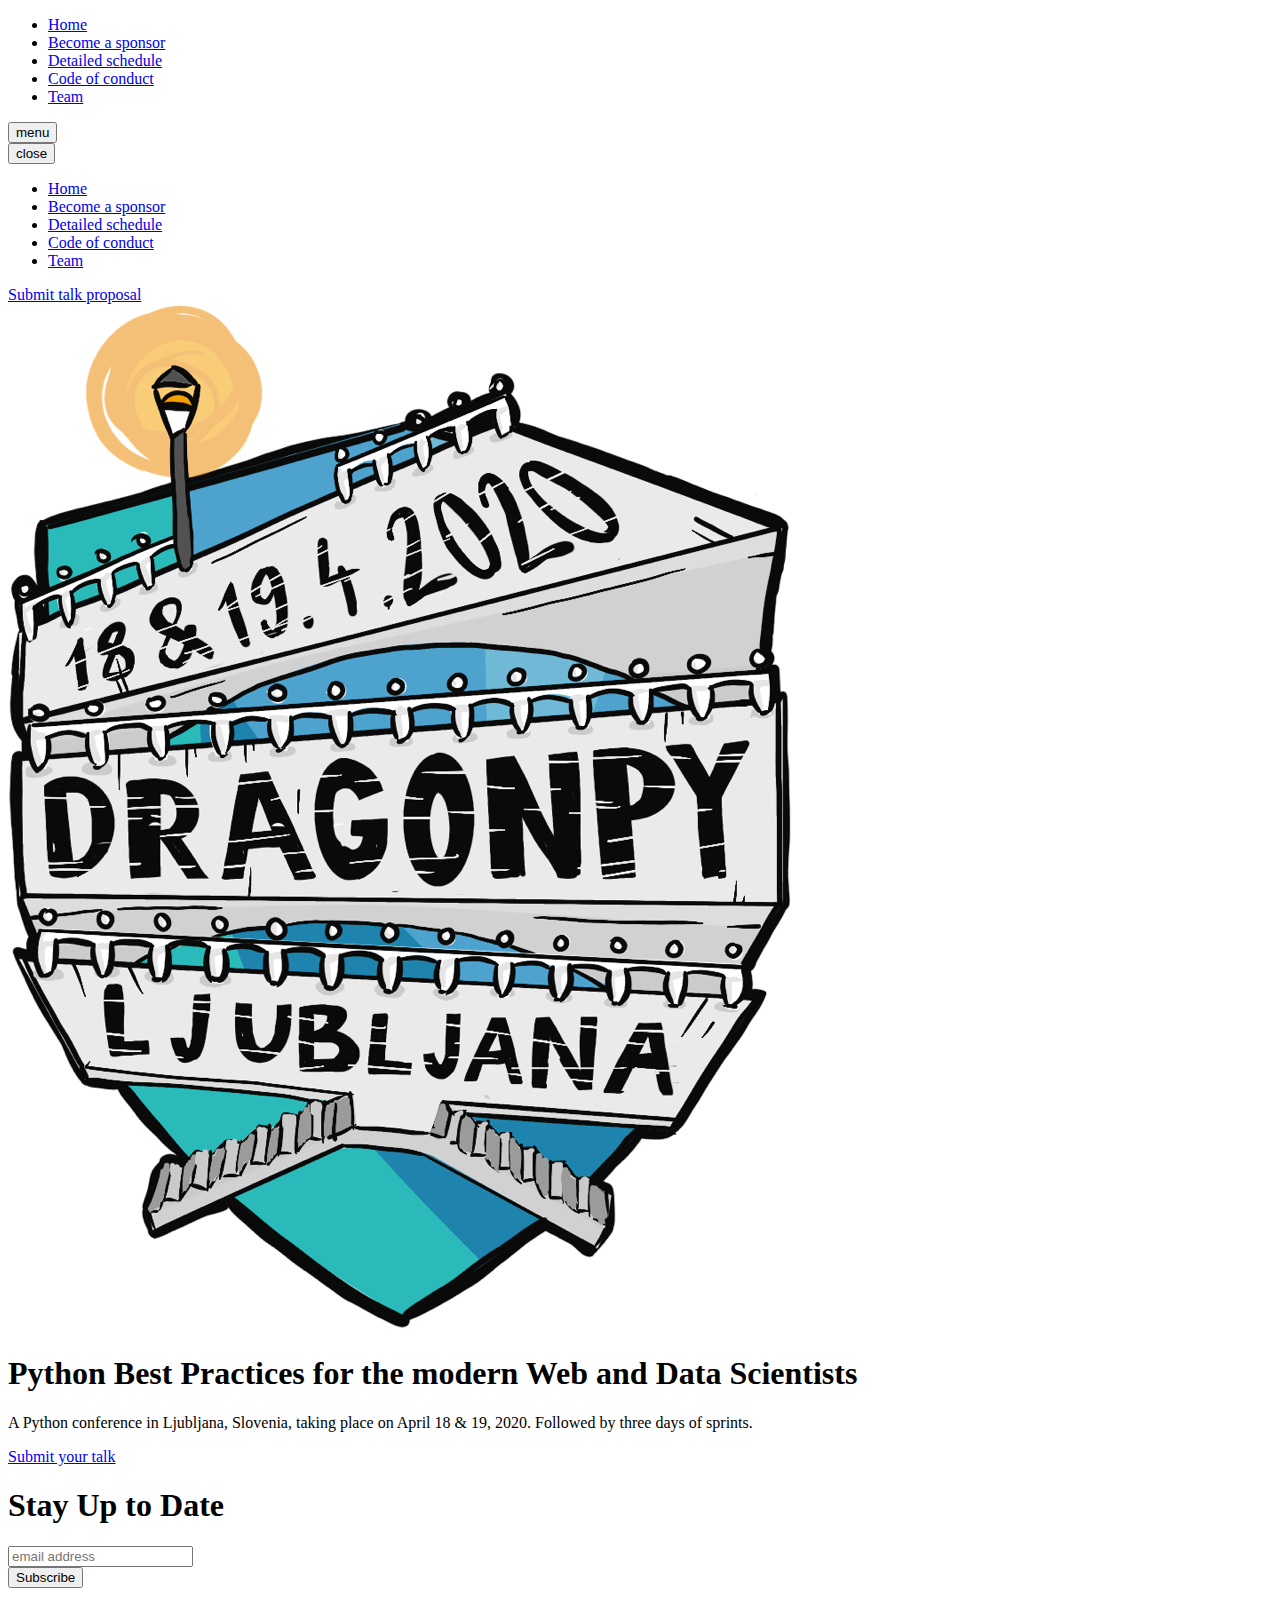
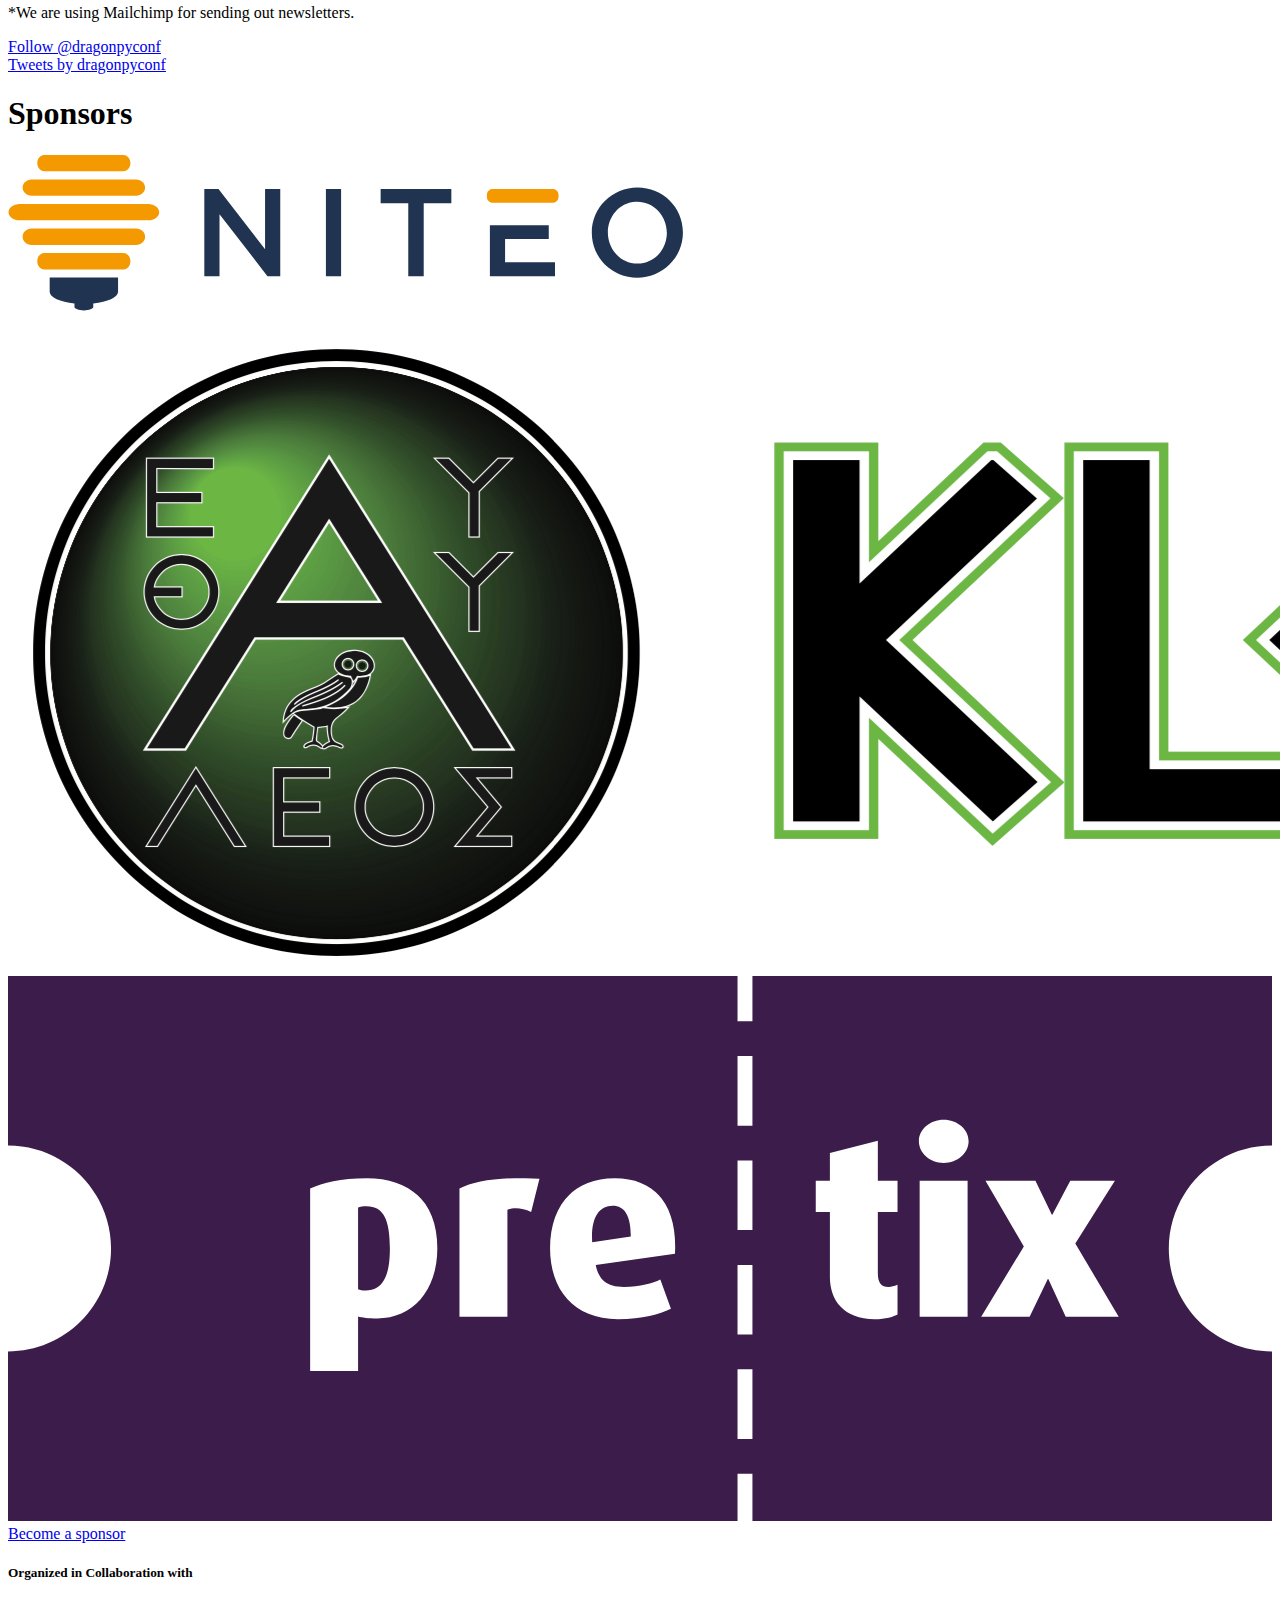
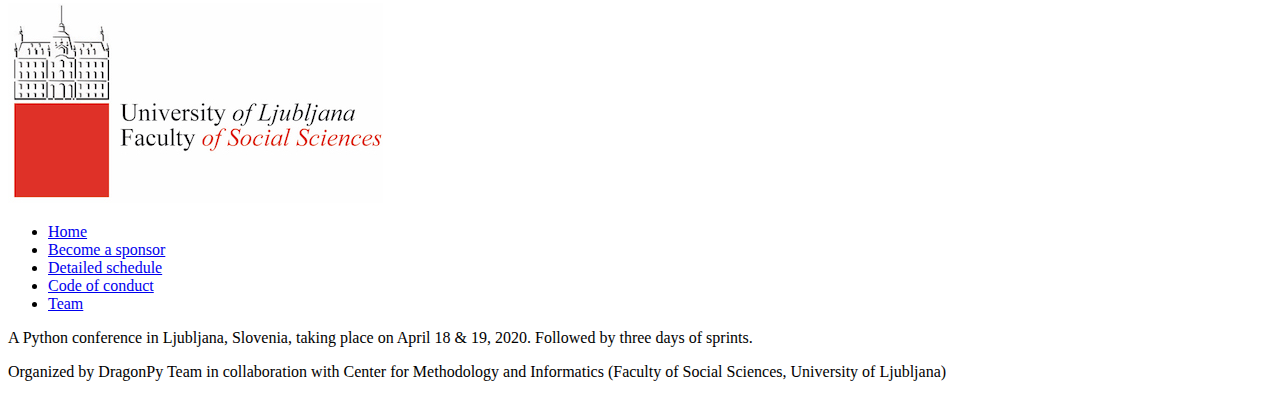
<file: index.html>
<!doctype html>
<html class="no-js" lang="en">
<head>
    <meta charset="utf-8">
    <meta http-equiv="x-ua-compatible" content="ie=edge">
    <meta name="viewport" content="width=device-width, initial-scale=1.0">
    <title>DragonPy | Python Conference - Ljubljana - April 202</title>
    <link rel="apple-touch-icon" sizes="180x180" href="https://dragonpy.com/apple-touch-icon.png">
    <link rel="icon" type="image/png" sizes="32x32" href="https://dragonpy.com/favicon-32x32.png">
    <link rel="icon" type="image/png" sizes="16x16" href="https://dragonpy.com/favicon-16x16.png">
    <link rel="manifest" href="https://dragonpy.com/site.webmanifest">
    <link rel="mask-icon" href="https://dragonpy.com/safari-pinned-tab.svg" color="#5bbad5">
    <link href="https://fonts.googleapis.com/css?family=Lato:400,400i,700,900&display=swap&subset=latin-ext"
          rel="stylesheet">
    <link rel="stylesheet" href="https://dragonpy.com/assets/css/app.css">
</head>

<body class="home">

<!-- note: home has extra .home-background wrapper around first 2/3rds of content -->
<div class="home-background">
    <div class="grid-container">

                <!-- shared header -->
        <nav class="top-nav grid-x grid-padding-x align-center hide-for-small-only">
            <ul class="menu">
                
                  <li><a href="https://dragonpy.com/">Home</a></li>
                
                  <li><a href="https://dragonpy.com/sponsors">Become a sponsor</a></li>
                
                  <li><a href="https://dragonpy.com/schedule">Detailed schedule</a></li>
                
                  <li><a href="https://dragonpy.com/conduct">Code of conduct</a></li>
                
                  <li><a href="https://dragonpy.com/team">Team</a></li>
                
            </ul>
        </nav>

        <div class="grid-x grid-padding-x show-for-small-only"
             data-responsive-toggle="mobile-menu">

            <nav class="top-nav small-11 cell text-right">
                <button class="text-white text-bold" data-toggle="mobile-menu">menu</button>
            </nav>
        </div>

        <div id="mobile-menu" class="hide-for-medium">
            <div class="grid-container">
                <div class="grid-x grid-padding-x">
                    <div class="small-12 cell text-right"
                         data-responsive-toggle="mobile-menu">
                        <button type="button" class="mobile-menu__close"
                                data-toggle="mobile-menu">close
                        </button>
                    </div>

                    <ul class="mobile-menu__ul">
                        
                          <li><a href="https://dragonpy.com/">Home</a></li>
                        
                          <li><a href="https://dragonpy.com/sponsors">Become a sponsor</a></li>
                        
                          <li><a href="https://dragonpy.com/schedule">Detailed schedule</a></li>
                        
                          <li><a href="https://dragonpy.com/conduct">Code of conduct</a></li>
                        
                          <li><a href="https://dragonpy.com/team">Team</a></li>
                        
                    </ul>

                    <div class="mobile-menu__cracks"></div>

                    <div class="mobile-menu__cta-wrapper small-12 cell">
                        <a href="#" class="btn yellow">Submit talk proposal</a>
                    </div>
                </div>
            </div>
        </div>

        <!-- end shared header -->

        <!-- home specific content -->
        <div class="grid-x grid-padding-x align-center-middle">
            <div class="large-5 small-10 cell">
                <img src="assets/img/logo_final.png" alt="DragonPy Logo"/>
            </div>
            <div class="large-4 small-10 cell text-white">
                <h1 class="hero-text-bottom-padding">Python Best Practices for the modern Web and Data Scientists</h1>
                <p class="hero-text-bottom-padding">A Python conference in Ljubljana, Slovenia, taking place on April 18
                    &
                    19, 2020. Followed by three days of sprints.</p>
                <a href="https://papercall.io/dragonpy" target="_blank" class="btn yellow">Submit your talk</a>
            </div>
        </div>

        <div class="grid-x grid-padding-x align-center home-newsletter">
            <div class="large-10 large-offset-2 small-10 cell">
                <h1>Stay Up to Date</h1>
            </div>
            <div class="large-10 large-offset-2 small-10 cell grid-x">
                <div class="large-6 cell">
                    <form action="https://dragonpy.us4.list-manage.com/subscribe/post?u=b5b4174148875c2fb71a0baf9&amp;id=357fcd279f"
                          method="post" id="mc-embedded-subscribe-form" name="mc-embedded-subscribe-form"
                          class="validate"
                          target="_blank" novalidate>

                        <div id="mc_embed_signup_scroll">

                            <div id="mce-responses">
                                <div class="" id="mce-error-response" style="display:none"></div>
                                <div class="" id="mce-success-response" style="display:none"></div>
                            </div>

                            <input type="email" value="" name="EMAIL" class="email" id="mce-EMAIL"
                                   placeholder="email address" required>
                            <div style="position: absolute; left: -5000px;" aria-hidden="true"><input type="text"
                                                                                                      name="b_b5b4174148875c2fb71a0baf9_357fcd279f"
                                                                                                      tabindex="-1"
                                                                                                      value=""></div>
                            <div class="clear"><input type="submit" value="Subscribe" name="subscribe"
                                                      id="mc-embedded-subscribe" class="btn yellow"></div>
                        </div>
                    </form>

                    <p id="mc_disclaimer" class="text-left">*We are using Mailchimp for sending out newsletters.</p>
                </div>
            </div>
        </div>

        <div class="grid-x grid-padding-x align-center">
            <div class="large-10 large-offset-2 medium-offset-2 cell">
                <div class="text-center large-text-left medium-text-left">
                    <a href="https://twitter.com/dragonpyconf?ref_src=twsrc%5Etfw" class="twitter-follow-button"
                       data-size="large" data-show-count="false">Follow @dragonpyconf</a>
                </div>
                <a class="twitter-timeline" data-lang="en" data-height="600" data-width="400" data-dnt="true"
                   href="https://twitter.com/dragonpyconf?ref_src=twsrc%5Etfw">Tweets by dragonpyconf</a>
                <script async src="https://platform.twitter.com/widgets.js" charset="utf-8"></script>
            </div>
        </div>
    </div>
</div>

<div class="grid-container home-sponsors">
    <div class="grid-x grid-padding-x align-center-middle">
        <div class="large-10 cell">
            <h1>Sponsors</h1>
        </div>
        <div class="small-12 cell"></div>
        <div class="large-2 small-6 cell">
            <a href="https://niteo.co/" target="_blank" rel="noopener"><img src="assets/img/logo-niteo.svg" alt="Niteo"></a>
        </div>
        <div class="large-2 small-6 cell">
            <a href="https://kleos.si/" target="_blank" rel="noopener"><img src="assets/img/logo-kleos.png" alt="Kleos"></a>
        </div>
        <div class="large-2 small-6 cell">
            <a href="https://pretix.eu/" target="_blank" rel="noopener"><img src="assets/img/logo-pretix.svg" alt="Pretix"></a>
        </div>
        <div class="small-12 cell home-sponsors__cta"></div>
        <a href="/sponsors" class="btn green">Become a sponsor</a>
        <div class="large-10 cell">
            <h5 class="home-sponsors__coorg">Organized in Collaboration with</h5>
        </div>
        <div class="small-12 cell sponsors__cta"></div>
        <div class="large-3 small-6 cell">
            <a href="https://www.fdv.uni-lj.si/en/research/research-centres/department-of-sociology/centre-for-methodology-and-informatics" target="_blank" rel="noopener"><img src="assets/img/logo-fdv.jpg" alt="Center for Methodology and Informatics (Faculty of Social Sciences, University of Ljubljana)"></a>
        </div>
        </div>
    </div>
</div>
</div>

<!-- end home specific content -->

<!-- shared footer -->
<footer>
    <div class="grid-container">
        <div class="grid-x grid-padding-x align-center">
            <div class="large-10 cell">
                <div class="footer-dragon"></div>
            </div>
        </div>
    </div>
    <div class="grid-container ">
        <div class="grid-x grid-padding-x">
            <div class="small-10 small-offset-1 large-3 cell">
                <ul class="footer-menu">
                
                  <li><a href="https://dragonpy.com/">Home</a></li>
                
                  <li><a href="https://dragonpy.com/sponsors">Become a sponsor</a></li>
                
                  <li><a href="https://dragonpy.com/schedule">Detailed schedule</a></li>
                
                  <li><a href="https://dragonpy.com/conduct">Code of conduct</a></li>
                
                  <li><a href="https://dragonpy.com/team">Team</a></li>
                
                </ul>
            </div>
            <div class="small-10 large-5 cell text-footer small-offset-1 large-offset-0">
                <p>A Python conference in Ljubljana, Slovenia, taking place on April 18 & 19, 2020. Followed by three
                    days of sprints.
                </p>
                <p>Organized by DragonPy Team in collaboration with Center for Methodology and Informatics (Faculty of
                    Social Sciences, University of Ljubljana)</p>
            </div>
        </div>
    </div>
</footer>
<!-- end shared footer -->

<script src="https://dragonpy.com/assets/vendor/jquery/dist/jquery.js"></script>
<script src="https://dragonpy.com/assets/vendor/what-input/dist/what-input.js"></script>
<script src="https://dragonpy.com/assets/vendor/foundation-sites/dist/js/foundation.js"></script>
<script src="https://dragonpy.com/assets/js/app.js"></script>

</body>
</html>
</file>
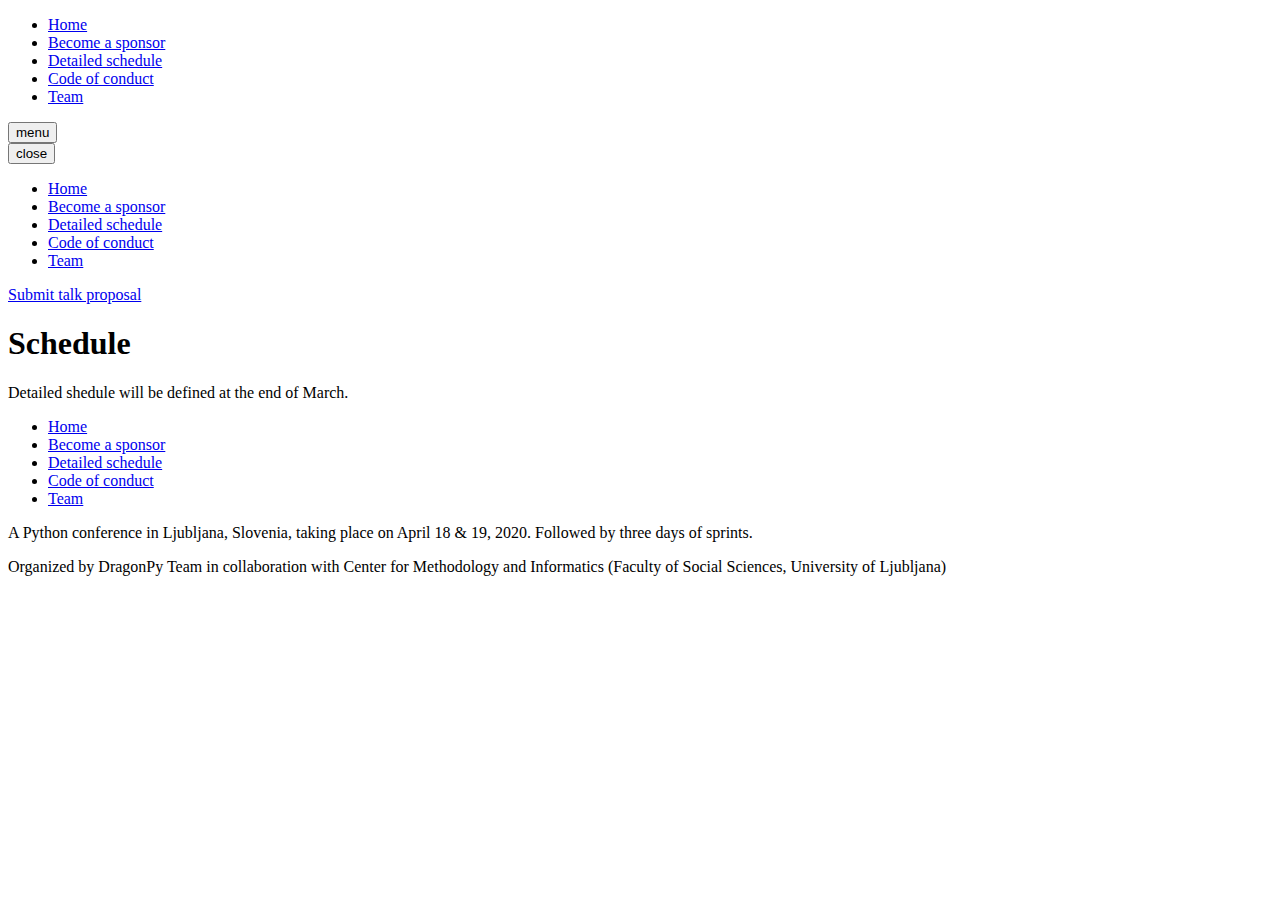
<file: schedule.html>
<!doctype html>
<html class="no-js" lang="en">
<head>
    <meta charset="utf-8">
    <meta http-equiv="x-ua-compatible" content="ie=edge">
    <meta name="viewport" content="width=device-width, initial-scale=1.0">
    <title>DragonPy | Python Conference - Ljubljana - April 202</title>
    <link rel="apple-touch-icon" sizes="180x180" href="https://dragonpy.com/apple-touch-icon.png">
    <link rel="icon" type="image/png" sizes="32x32" href="https://dragonpy.com/favicon-32x32.png">
    <link rel="icon" type="image/png" sizes="16x16" href="https://dragonpy.com/favicon-16x16.png">
    <link rel="manifest" href="https://dragonpy.com/site.webmanifest">
    <link rel="mask-icon" href="https://dragonpy.com/safari-pinned-tab.svg" color="#5bbad5">
    <link href="https://fonts.googleapis.com/css?family=Lato:400,400i,700,900&display=swap&subset=latin-ext"
          rel="stylesheet">
    <link rel="stylesheet" href="https://dragonpy.com/assets/css/app.css">
</head>

<body class="page">

  <div class="grid-container">
    <!-- shared header -->
            <!-- shared header -->
        <nav class="top-nav grid-x grid-padding-x align-center hide-for-small-only">
            <ul class="menu">
                
                  <li><a href="https://dragonpy.com/">Home</a></li>
                
                  <li><a href="https://dragonpy.com/sponsors">Become a sponsor</a></li>
                
                  <li><a href="https://dragonpy.com/schedule">Detailed schedule</a></li>
                
                  <li><a href="https://dragonpy.com/conduct">Code of conduct</a></li>
                
                  <li><a href="https://dragonpy.com/team">Team</a></li>
                
            </ul>
        </nav>

        <div class="grid-x grid-padding-x show-for-small-only"
             data-responsive-toggle="mobile-menu">

            <nav class="top-nav small-11 cell text-right">
                <button class="text-white text-bold" data-toggle="mobile-menu">menu</button>
            </nav>
        </div>

        <div id="mobile-menu" class="hide-for-medium">
            <div class="grid-container">
                <div class="grid-x grid-padding-x">
                    <div class="small-12 cell text-right"
                         data-responsive-toggle="mobile-menu">
                        <button type="button" class="mobile-menu__close"
                                data-toggle="mobile-menu">close
                        </button>
                    </div>

                    <ul class="mobile-menu__ul">
                        
                          <li><a href="https://dragonpy.com/">Home</a></li>
                        
                          <li><a href="https://dragonpy.com/sponsors">Become a sponsor</a></li>
                        
                          <li><a href="https://dragonpy.com/schedule">Detailed schedule</a></li>
                        
                          <li><a href="https://dragonpy.com/conduct">Code of conduct</a></li>
                        
                          <li><a href="https://dragonpy.com/team">Team</a></li>
                        
                    </ul>

                    <div class="mobile-menu__cracks"></div>

                    <div class="mobile-menu__cta-wrapper small-12 cell">
                        <a href="#" class="btn yellow">Submit talk proposal</a>
                    </div>
                </div>
            </div>
        </div>

        <!-- end shared header -->

    <!-- page specific content -->
    <div class="grid-x grid-padding-x align-middle">
      <div class="lamp-mobile"></div>

      <div class="small-10 small-offset-1 large-offset-1 large-10 cell">

      <h1 id="schedule">Schedule</h1>

<p>Detailed shedule will be defined at the end of March.</p>


      </div>
    </div>

  </div>
<!-- end home specific content -->

<!-- shared footer -->
<footer>
    <div class="grid-container">
        <div class="grid-x grid-padding-x align-center">
            <div class="large-10 cell">
                <div class="footer-dragon"></div>
            </div>
        </div>
    </div>
    <div class="grid-container ">
        <div class="grid-x grid-padding-x">
            <div class="small-10 small-offset-1 large-3 cell">
                <ul class="footer-menu">
                
                  <li><a href="https://dragonpy.com/">Home</a></li>
                
                  <li><a href="https://dragonpy.com/sponsors">Become a sponsor</a></li>
                
                  <li><a href="https://dragonpy.com/schedule">Detailed schedule</a></li>
                
                  <li><a href="https://dragonpy.com/conduct">Code of conduct</a></li>
                
                  <li><a href="https://dragonpy.com/team">Team</a></li>
                
                </ul>
            </div>
            <div class="small-10 large-5 cell text-footer small-offset-1 large-offset-0">
                <p>A Python conference in Ljubljana, Slovenia, taking place on April 18 & 19, 2020. Followed by three
                    days of sprints.
                </p>
                <p>Organized by DragonPy Team in collaboration with Center for Methodology and Informatics (Faculty of
                    Social Sciences, University of Ljubljana)</p>
            </div>
        </div>
    </div>
</footer>
<!-- end shared footer -->

<script src="https://dragonpy.com/assets/vendor/jquery/dist/jquery.js"></script>
<script src="https://dragonpy.com/assets/vendor/what-input/dist/what-input.js"></script>
<script src="https://dragonpy.com/assets/vendor/foundation-sites/dist/js/foundation.js"></script>
<script src="https://dragonpy.com/assets/js/app.js"></script>

</body>
</html>
</file>
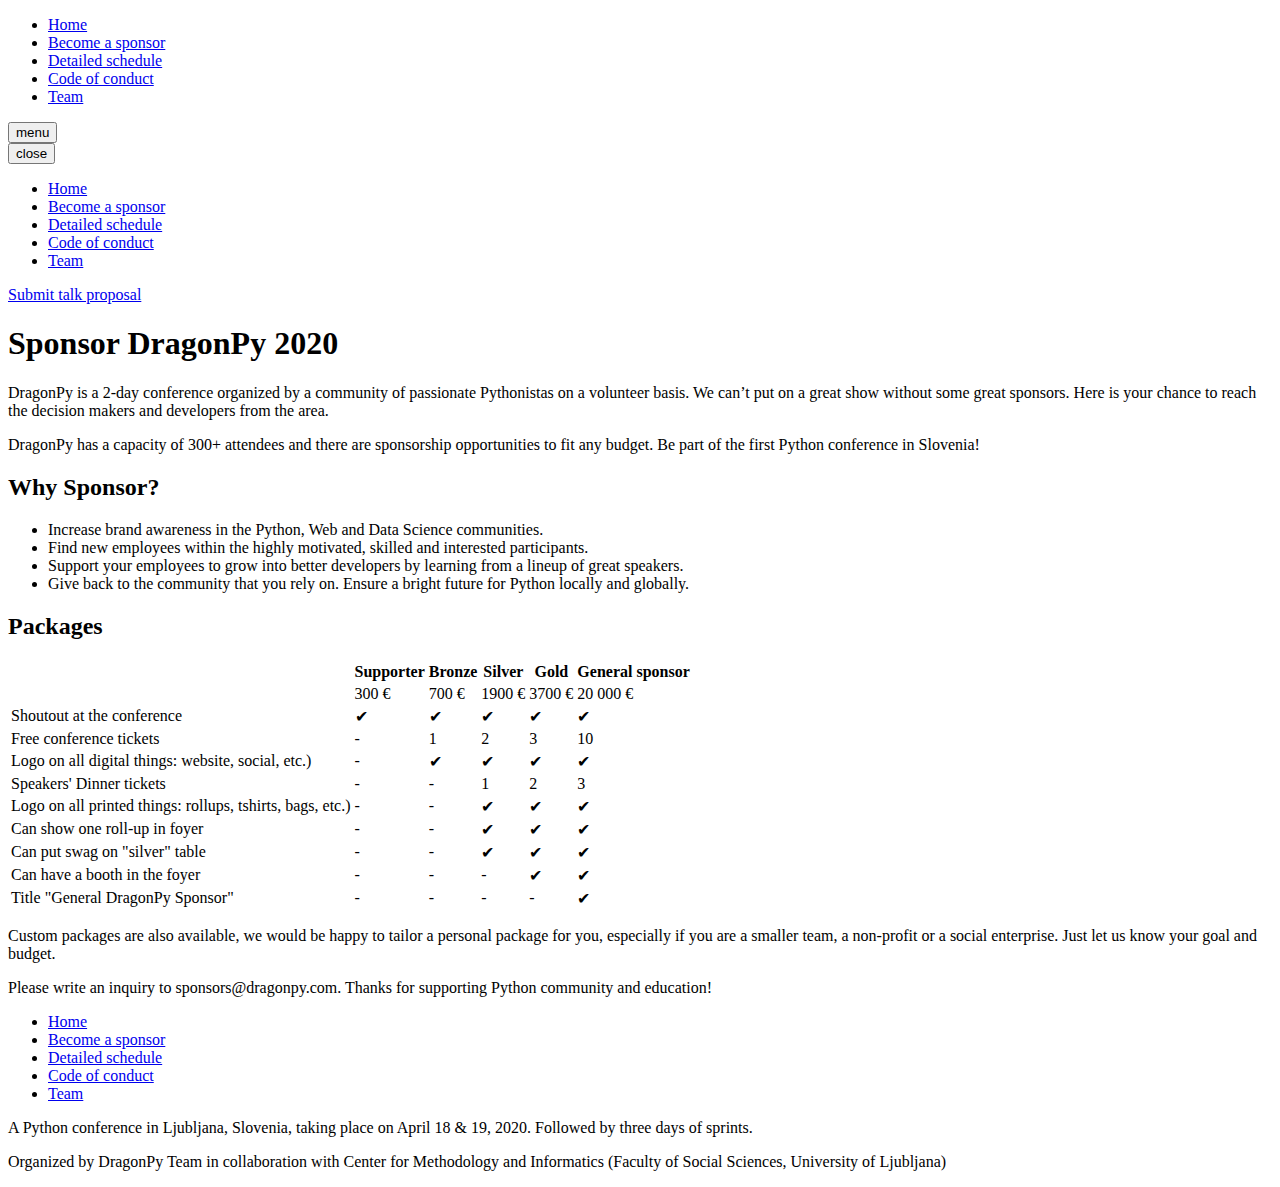
<file: sponsors.html>
<!doctype html>
<html class="no-js" lang="en">
<head>
    <meta charset="utf-8">
    <meta http-equiv="x-ua-compatible" content="ie=edge">
    <meta name="viewport" content="width=device-width, initial-scale=1.0">
    <title>DragonPy | Python Conference - Ljubljana - April 202</title>
    <link rel="apple-touch-icon" sizes="180x180" href="https://dragonpy.com/apple-touch-icon.png">
    <link rel="icon" type="image/png" sizes="32x32" href="https://dragonpy.com/favicon-32x32.png">
    <link rel="icon" type="image/png" sizes="16x16" href="https://dragonpy.com/favicon-16x16.png">
    <link rel="manifest" href="https://dragonpy.com/site.webmanifest">
    <link rel="mask-icon" href="https://dragonpy.com/safari-pinned-tab.svg" color="#5bbad5">
    <link href="https://fonts.googleapis.com/css?family=Lato:400,400i,700,900&display=swap&subset=latin-ext"
          rel="stylesheet">
    <link rel="stylesheet" href="https://dragonpy.com/assets/css/app.css">
</head>

<body class="page">

  <div class="grid-container">
    <!-- shared header -->
            <!-- shared header -->
        <nav class="top-nav grid-x grid-padding-x align-center hide-for-small-only">
            <ul class="menu">
                
                  <li><a href="https://dragonpy.com/">Home</a></li>
                
                  <li><a href="https://dragonpy.com/sponsors">Become a sponsor</a></li>
                
                  <li><a href="https://dragonpy.com/schedule">Detailed schedule</a></li>
                
                  <li><a href="https://dragonpy.com/conduct">Code of conduct</a></li>
                
                  <li><a href="https://dragonpy.com/team">Team</a></li>
                
            </ul>
        </nav>

        <div class="grid-x grid-padding-x show-for-small-only"
             data-responsive-toggle="mobile-menu">

            <nav class="top-nav small-11 cell text-right">
                <button class="text-white text-bold" data-toggle="mobile-menu">menu</button>
            </nav>
        </div>

        <div id="mobile-menu" class="hide-for-medium">
            <div class="grid-container">
                <div class="grid-x grid-padding-x">
                    <div class="small-12 cell text-right"
                         data-responsive-toggle="mobile-menu">
                        <button type="button" class="mobile-menu__close"
                                data-toggle="mobile-menu">close
                        </button>
                    </div>

                    <ul class="mobile-menu__ul">
                        
                          <li><a href="https://dragonpy.com/">Home</a></li>
                        
                          <li><a href="https://dragonpy.com/sponsors">Become a sponsor</a></li>
                        
                          <li><a href="https://dragonpy.com/schedule">Detailed schedule</a></li>
                        
                          <li><a href="https://dragonpy.com/conduct">Code of conduct</a></li>
                        
                          <li><a href="https://dragonpy.com/team">Team</a></li>
                        
                    </ul>

                    <div class="mobile-menu__cracks"></div>

                    <div class="mobile-menu__cta-wrapper small-12 cell">
                        <a href="#" class="btn yellow">Submit talk proposal</a>
                    </div>
                </div>
            </div>
        </div>

        <!-- end shared header -->

    <!-- page specific content -->
    <div class="grid-x grid-padding-x align-middle">
      <div class="lamp-mobile"></div>

      <div class="small-10 small-offset-1 large-offset-1 large-10 cell">

      <h1 id="sponsor-dragonpy-2020">Sponsor DragonPy 2020</h1>

<p>DragonPy is a 2-day conference organized by a community of passionate Pythonistas on a volunteer basis. We can’t put on a great show without some great sponsors. Here is your chance to reach the decision makers and developers from the area.</p>

<p>DragonPy has a capacity of 300+ attendees and there are sponsorship opportunities to fit any budget. Be part of the first Python conference in Slovenia!</p>

<h2 id="why-sponsor">Why Sponsor?</h2>

<ul>
  <li>Increase brand awareness in the Python, Web and Data Science communities.</li>
  <li>Find new employees within the highly motivated, skilled and interested participants.</li>
  <li>Support your employees to grow into better developers by learning from a lineup of great speakers.</li>
  <li>Give back to the community that you rely on. Ensure a bright future for Python locally and globally.</li>
</ul>

<h2 id="packages">Packages</h2>

<table class="table table-hover">
    <thead>
    <tr>
        <th>&nbsp;</th>
        <th>Supporter</th>
        <th>Bronze</th>
        <th>Silver</th>
        <th>Gold</th>
        <th>General sponsor</th>
    </tr>
    </thead>
    <tbody>
    <tr>
        <td>&nbsp;</td>
        <td class="text-nowrap">300 €</td>
        <td class="text-nowrap">700 €</td>
        <td class="text-nowrap">1900 €</td>
        <td class="text-nowrap">3700 €</td>
        <td class="text-nowrap">20 000 €</td>
    </tr>
    <tr>
        <td>Shoutout at the conference</td>
        <td>✔</td>
        <td>✔</td>
        <td>✔</td>
        <td>✔</td>
        <td>✔</td>
    </tr>
    <tr>
        <td>Free conference tickets</td>
        <td>-</td>
        <td>1</td>
        <td>2</td>
        <td>3</td>
        <td>10</td>
    </tr>
    <tr>
        <td>Logo on all digital things: website, social, etc.)</td>
        <td>-</td>
        <td>✔</td>
        <td>✔</td>
        <td>✔</td>
        <td>✔</td>
    </tr>
    <tr>
        <td>Speakers' Dinner tickets</td>
        <td>-</td>
        <td>-</td>
        <td>1</td>
        <td>2</td>
        <td>3</td>
    </tr>
    <tr>
        <td>Logo on all printed things: rollups, tshirts, bags, etc.)</td>
        <td>-</td>
        <td>-</td>
        <td>✔</td>
        <td>✔</td>
        <td>✔</td>
    </tr>
    <tr>
        <td>Can show one roll-up in foyer</td>
        <td>-</td>
        <td>-</td>
        <td>✔</td>
        <td>✔</td>
        <td>✔</td>
    </tr>
    <tr>
        <td>Can put swag on "silver" table</td>
        <td>-</td>
        <td>-</td>
        <td>✔</td>
        <td>✔</td>
        <td>✔</td>
    </tr>
    <tr>
        <td>Can have a booth in the foyer</td>
        <td>-</td>
        <td>-</td>
        <td>-</td>
        <td>✔</td>
        <td>✔</td>
    </tr>
    <tr>
        <td>Title "General DragonPy Sponsor"</td>
        <td>-</td>
        <td>-</td>
        <td>-</td>
        <td>-</td>
        <td>✔</td>
    </tr>
    </tbody>
</table>

<p>Custom packages are also available, we would be happy to tailor a personal package for you, especially if you are a smaller team, a non-profit or a social enterprise. Just let us know your goal and budget.</p>

<p>Please write an inquiry to sponsors@dragonpy.com. Thanks for supporting Python community and education!</p>


      </div>
    </div>

  </div>
<!-- end home specific content -->

<!-- shared footer -->
<footer>
    <div class="grid-container">
        <div class="grid-x grid-padding-x align-center">
            <div class="large-10 cell">
                <div class="footer-dragon"></div>
            </div>
        </div>
    </div>
    <div class="grid-container ">
        <div class="grid-x grid-padding-x">
            <div class="small-10 small-offset-1 large-3 cell">
                <ul class="footer-menu">
                
                  <li><a href="https://dragonpy.com/">Home</a></li>
                
                  <li><a href="https://dragonpy.com/sponsors">Become a sponsor</a></li>
                
                  <li><a href="https://dragonpy.com/schedule">Detailed schedule</a></li>
                
                  <li><a href="https://dragonpy.com/conduct">Code of conduct</a></li>
                
                  <li><a href="https://dragonpy.com/team">Team</a></li>
                
                </ul>
            </div>
            <div class="small-10 large-5 cell text-footer small-offset-1 large-offset-0">
                <p>A Python conference in Ljubljana, Slovenia, taking place on April 18 & 19, 2020. Followed by three
                    days of sprints.
                </p>
                <p>Organized by DragonPy Team in collaboration with Center for Methodology and Informatics (Faculty of
                    Social Sciences, University of Ljubljana)</p>
            </div>
        </div>
    </div>
</footer>
<!-- end shared footer -->

<script src="https://dragonpy.com/assets/vendor/jquery/dist/jquery.js"></script>
<script src="https://dragonpy.com/assets/vendor/what-input/dist/what-input.js"></script>
<script src="https://dragonpy.com/assets/vendor/foundation-sites/dist/js/foundation.js"></script>
<script src="https://dragonpy.com/assets/js/app.js"></script>

</body>
</html>
</file>
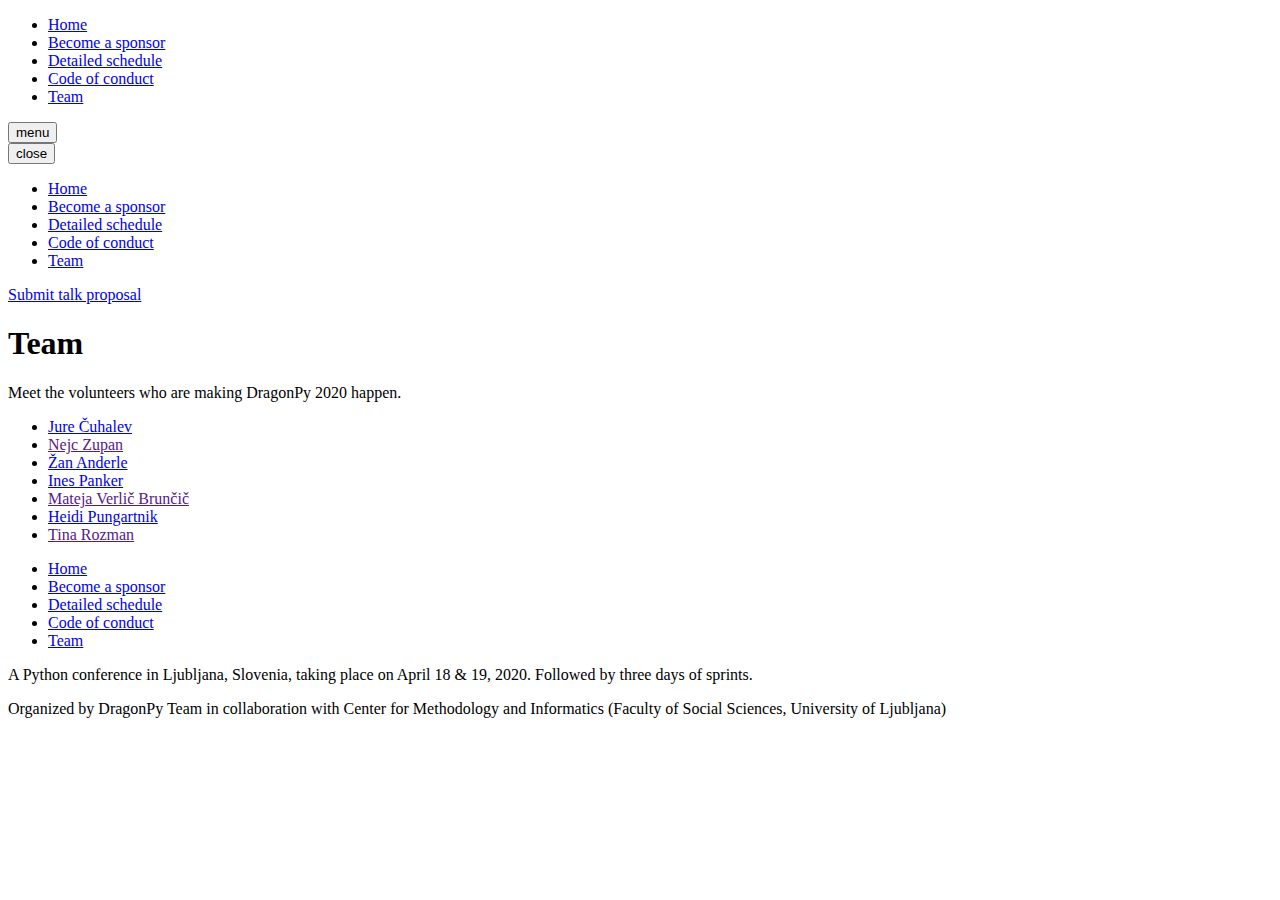
<file: team.html>
<!doctype html>
<html class="no-js" lang="en">
<head>
    <meta charset="utf-8">
    <meta http-equiv="x-ua-compatible" content="ie=edge">
    <meta name="viewport" content="width=device-width, initial-scale=1.0">
    <title>DragonPy | Python Conference - Ljubljana - April 202</title>
    <link rel="apple-touch-icon" sizes="180x180" href="https://dragonpy.com/apple-touch-icon.png">
    <link rel="icon" type="image/png" sizes="32x32" href="https://dragonpy.com/favicon-32x32.png">
    <link rel="icon" type="image/png" sizes="16x16" href="https://dragonpy.com/favicon-16x16.png">
    <link rel="manifest" href="https://dragonpy.com/site.webmanifest">
    <link rel="mask-icon" href="https://dragonpy.com/safari-pinned-tab.svg" color="#5bbad5">
    <link href="https://fonts.googleapis.com/css?family=Lato:400,400i,700,900&display=swap&subset=latin-ext"
          rel="stylesheet">
    <link rel="stylesheet" href="https://dragonpy.com/assets/css/app.css">
</head>

<body class="page">

  <div class="grid-container">
    <!-- shared header -->
            <!-- shared header -->
        <nav class="top-nav grid-x grid-padding-x align-center hide-for-small-only">
            <ul class="menu">
                
                  <li><a href="https://dragonpy.com/">Home</a></li>
                
                  <li><a href="https://dragonpy.com/sponsors">Become a sponsor</a></li>
                
                  <li><a href="https://dragonpy.com/schedule">Detailed schedule</a></li>
                
                  <li><a href="https://dragonpy.com/conduct">Code of conduct</a></li>
                
                  <li><a href="https://dragonpy.com/team">Team</a></li>
                
            </ul>
        </nav>

        <div class="grid-x grid-padding-x show-for-small-only"
             data-responsive-toggle="mobile-menu">

            <nav class="top-nav small-11 cell text-right">
                <button class="text-white text-bold" data-toggle="mobile-menu">menu</button>
            </nav>
        </div>

        <div id="mobile-menu" class="hide-for-medium">
            <div class="grid-container">
                <div class="grid-x grid-padding-x">
                    <div class="small-12 cell text-right"
                         data-responsive-toggle="mobile-menu">
                        <button type="button" class="mobile-menu__close"
                                data-toggle="mobile-menu">close
                        </button>
                    </div>

                    <ul class="mobile-menu__ul">
                        
                          <li><a href="https://dragonpy.com/">Home</a></li>
                        
                          <li><a href="https://dragonpy.com/sponsors">Become a sponsor</a></li>
                        
                          <li><a href="https://dragonpy.com/schedule">Detailed schedule</a></li>
                        
                          <li><a href="https://dragonpy.com/conduct">Code of conduct</a></li>
                        
                          <li><a href="https://dragonpy.com/team">Team</a></li>
                        
                    </ul>

                    <div class="mobile-menu__cracks"></div>

                    <div class="mobile-menu__cta-wrapper small-12 cell">
                        <a href="#" class="btn yellow">Submit talk proposal</a>
                    </div>
                </div>
            </div>
        </div>

        <!-- end shared header -->

    <!-- page specific content -->
    <div class="grid-x grid-padding-x align-middle">
      <div class="lamp-mobile"></div>

      <div class="small-10 small-offset-1 large-offset-1 large-10 cell">

      <h1 id="team">Team</h1>

<p>Meet the volunteers who are making DragonPy 2020 happen.</p>

<ul>

  <li><a href="http://www.jurecuhalev.com/blog/" target="_blank">Jure Čuhalev</a></li>

  <li><a href="" target="_blank">Nejc Zupan</a></li>

  <li><a href="https://zanderle.com/" target="_blank">Žan Anderle</a></li>

  <li><a href="http://www.ines-panker.com/" target="_blank">Ines Panker</a></li>

  <li><a href="" target="_blank">Mateja Verlič Brunčič</a></li>

  <li><a href="http://www.heidipun.com/" target="_blank">Heidi Pungartnik</a></li>

  <li><a href="" target="_blank">Tina Rozman</a></li>

</ul>



      </div>
    </div>

  </div>
<!-- end home specific content -->

<!-- shared footer -->
<footer>
    <div class="grid-container">
        <div class="grid-x grid-padding-x align-center">
            <div class="large-10 cell">
                <div class="footer-dragon"></div>
            </div>
        </div>
    </div>
    <div class="grid-container ">
        <div class="grid-x grid-padding-x">
            <div class="small-10 small-offset-1 large-3 cell">
                <ul class="footer-menu">
                
                  <li><a href="https://dragonpy.com/">Home</a></li>
                
                  <li><a href="https://dragonpy.com/sponsors">Become a sponsor</a></li>
                
                  <li><a href="https://dragonpy.com/schedule">Detailed schedule</a></li>
                
                  <li><a href="https://dragonpy.com/conduct">Code of conduct</a></li>
                
                  <li><a href="https://dragonpy.com/team">Team</a></li>
                
                </ul>
            </div>
            <div class="small-10 large-5 cell text-footer small-offset-1 large-offset-0">
                <p>A Python conference in Ljubljana, Slovenia, taking place on April 18 & 19, 2020. Followed by three
                    days of sprints.
                </p>
                <p>Organized by DragonPy Team in collaboration with Center for Methodology and Informatics (Faculty of
                    Social Sciences, University of Ljubljana)</p>
            </div>
        </div>
    </div>
</footer>
<!-- end shared footer -->

<script src="https://dragonpy.com/assets/vendor/jquery/dist/jquery.js"></script>
<script src="https://dragonpy.com/assets/vendor/what-input/dist/what-input.js"></script>
<script src="https://dragonpy.com/assets/vendor/foundation-sites/dist/js/foundation.js"></script>
<script src="https://dragonpy.com/assets/js/app.js"></script>

</body>
</html>
</file>
